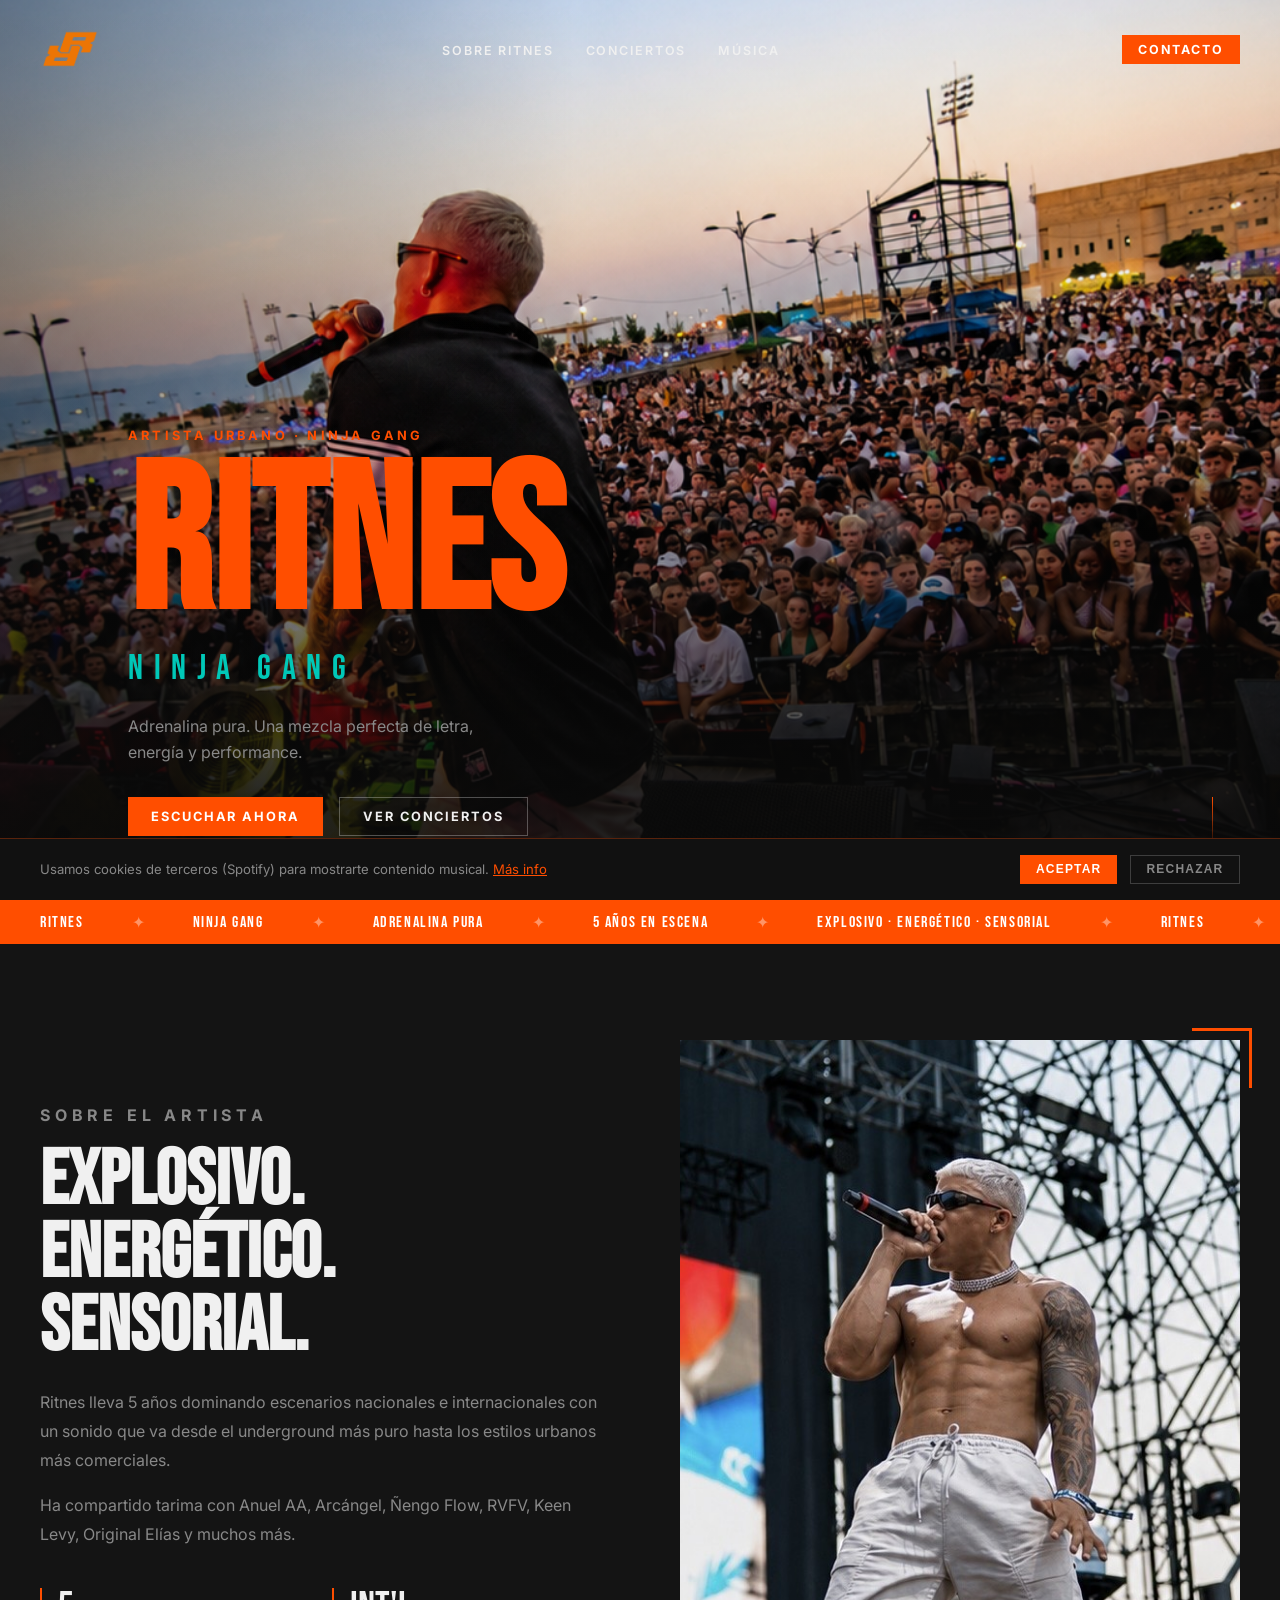
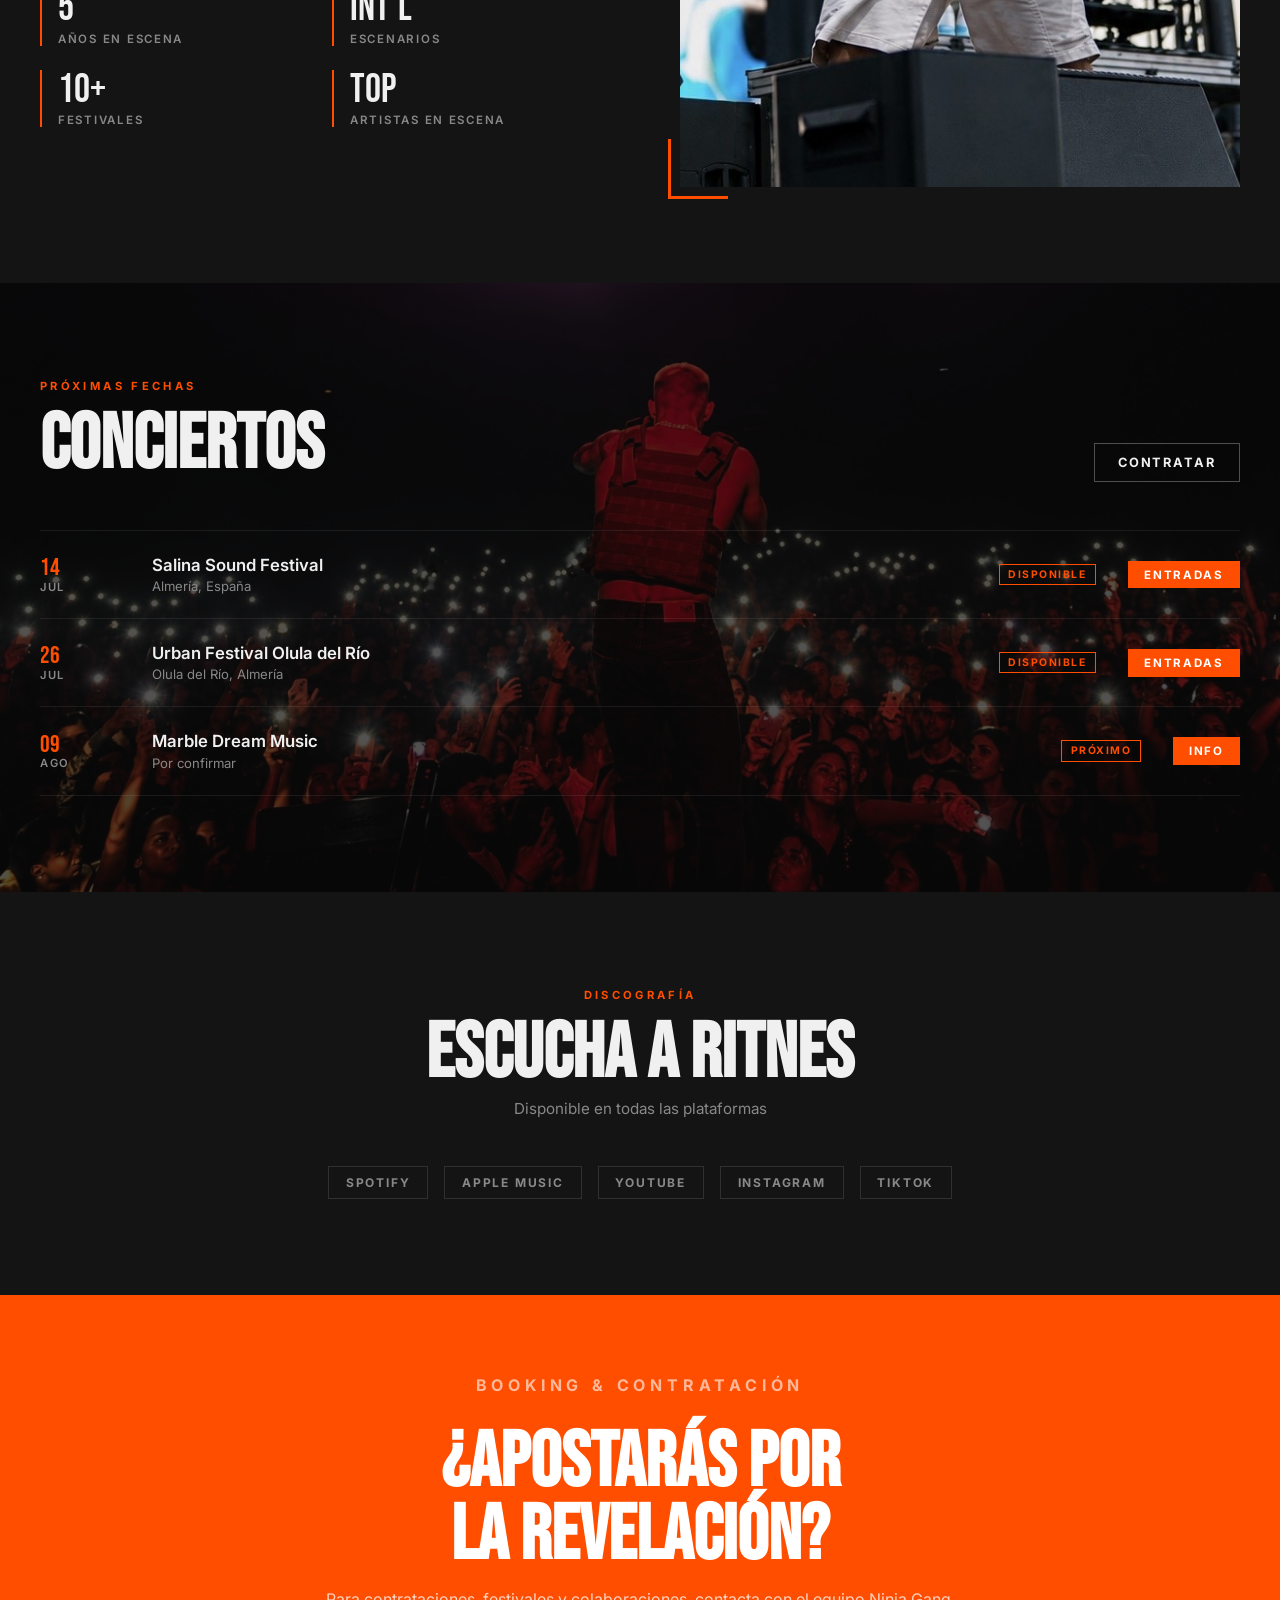
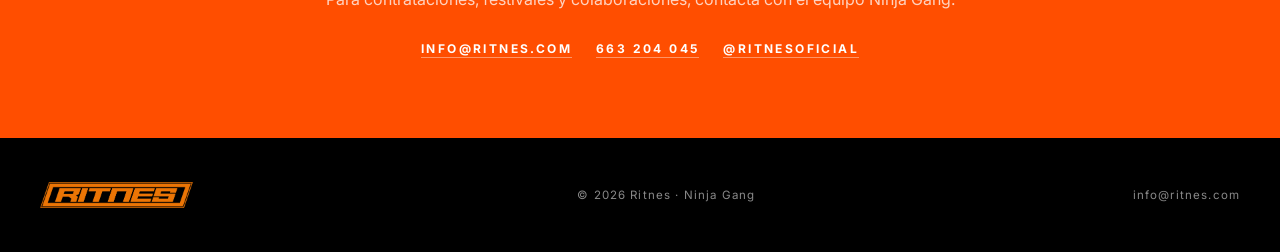
<file: index.html>
<!DOCTYPE html>
<html lang="es">
<head>
  <meta charset="UTF-8" />
  <meta name="viewport" content="width=device-width, initial-scale=1.0" />
  <title>RITNES — Ninja Gang</title>
  <meta name="description" content="Sitio oficial de Ritnes. Música, conciertos y contacto." />
  <link rel="preconnect" href="https://fonts.googleapis.com" />
  <link rel="preconnect" href="https://fonts.gstatic.com" crossorigin />
  <link href="https://fonts.googleapis.com/css2?family=Bebas+Neue&family=Inter:wght@400;600;700&display=swap" rel="stylesheet" />
  <link rel="stylesheet" href="css/style.css" />
</head>
<body>

  <!-- NAV -->
  <nav id="navbar">
    <div class="nav-logo"><img src="img/Ritnes_Simbolo_Naranja.png" alt="Ritnes" /></div>
    <ul class="nav-links">
      <li><a href="#about">Sobre Ritnes</a></li>
      <li><a href="#shows">Conciertos</a></li>
      <li><a href="#music">Música</a></li>
    </ul>
    <a href="#contact" class="nav-cta">Contacto</a>
  </nav>

  <!-- HERO -->
  <section id="hero">
    <div class="hero-bg"></div>
    <div class="hero-content">
      <p class="hero-tag">Artista Urbano · Ninja Gang</p>
      <h1 class="hero-name">
        <span class="hero-name-box">RITNES</span>
      </h1>      
      <p class="hero-sub">Ninja Gang</p>
      <p class="hero-desc">Adrenalina pura. Una mezcla perfecta de letra, energía y performance.</p>
      <div class="hero-actions">
        <a href="#music" class="btn-primary">Escuchar ahora</a>
        <a href="#shows" class="btn-ghost">Ver conciertos</a>
      </div>
    </div>
    <div class="hero-scroll">
      <div class="scroll-line"></div>
      <span>Scroll</span>
    </div>
  </section>

  <!-- TICKER -->
  <div class="ticker" aria-hidden="true">
    <div class="ticker-inner">
      <span class="ticker-item">RITNES</span><span class="ticker-sep">✦</span>
      <span class="ticker-item">NINJA GANG</span><span class="ticker-sep">✦</span>
      <span class="ticker-item">ADRENALINA PURA</span><span class="ticker-sep">✦</span>
      <span class="ticker-item">5 AÑOS EN ESCENA</span><span class="ticker-sep">✦</span>
      <span class="ticker-item">EXPLOSIVO · ENERGÉTICO · SENSORIAL</span><span class="ticker-sep">✦</span>
      <span class="ticker-item">RITNES</span><span class="ticker-sep">✦</span>
      <span class="ticker-item">NINJA GANG</span><span class="ticker-sep">✦</span>
      <span class="ticker-item">ADRENALINA PURA</span><span class="ticker-sep">✦</span>
      <span class="ticker-item">5 AÑOS EN ESCENA</span><span class="ticker-sep">✦</span>
      <span class="ticker-item">EXPLOSIVO · ENERGÉTICO · SENSORIAL</span><span class="ticker-sep">✦</span>
    </div>
  </div>

  <!-- ABOUT -->
  <section id="about">
    <div class="about-text">
      <p class="section-label">Sobre el artista</p>
      <h2 class="section-title">Explosivo.<br>Energético.<br>Sensorial.</h2>
      <p>Ritnes lleva 5 años dominando escenarios nacionales e internacionales con un sonido que va desde el underground más puro hasta los estilos urbanos más comerciales.</p>
      <p>Ha compartido tarima con Anuel AA, Arcángel, Ñengo Flow, RVFV, Keen Levy, Original Elías y muchos más.</p>
      <div class="about-stats">
        <div class="stat">
          <div class="stat-number">5</div>
          <div class="stat-label">Años en escena</div>
        </div>
        <div class="stat">
          <div class="stat-number">INT'L</div>
          <div class="stat-label">Escenarios</div>
        </div>
        <div class="stat">
          <div class="stat-number">10+</div>
          <div class="stat-label">Festivales</div>
        </div>
        <div class="stat">
          <div class="stat-number">TOP</div>
          <div class="stat-label">Artistas en escena</div>
        </div>
      </div>
    </div>
    <div class="about-visual">
      <div class="about-img-placeholder"></div>
    </div>
  </section>

  <!-- SHOWS -->
  <section id="shows">
    <div class="shows-header">
      <div>
        <p class="section-label">Próximas fechas</p>
        <h2 class="section-title">Conciertos</h2>
      </div>
      <a href="mailto:info@ritnes.com" class="btn-ghost">Contratar</a>
    </div>
    <div class="shows-list">
      <div class="show-item">
        <div class="show-date">14<span>JUL</span></div>
        <div>
          <div class="show-event">Salina Sound Festival</div>
          <div class="show-location">Almería, España</div>
        </div>
        <span class="show-tag">Disponible</span>
        <a href="mailto:info@ritnes.com" class="show-btn">Entradas</a>
      </div>
      <div class="show-item">
        <div class="show-date">26<span>JUL</span></div>
        <div>
          <div class="show-event">Urban Festival Olula del Río</div>
          <div class="show-location">Olula del Río, Almería</div>
        </div>
        <span class="show-tag">Disponible</span>
        <a href="mailto:info@ritnes.com" class="show-btn">Entradas</a>
      </div>
      <div class="show-item">
        <div class="show-date">09<span>AGO</span></div>
        <div>
          <div class="show-event">Marble Dream Music</div>
          <div class="show-location">Por confirmar</div>
        </div>
        <span class="show-tag">Próximo</span>
        <a href="mailto:info@ritnes.com" class="show-btn">Info</a>
      </div>
    </div>
  </section>

  <!-- MUSIC -->
  <section id="music">
    <p class="section-label">Discografía</p>
    <h2 class="section-title">Escucha a Ritnes</h2>
    <p class="section-desc">Disponible en todas las plataformas</p>
    <div class="spotify-embed">
      <iframe
        src="https://open.spotify.com/embed/artist/5Uwx8fYzF6vojqkL63SHZK?utm_source=generator&theme=0"
        width="100%" height="352" frameborder="0"
        allowfullscreen
        allow="autoplay; clipboard-write; encrypted-media; fullscreen; picture-in-picture"
        loading="lazy">
      </iframe>
    </div>
    <div class="platforms">
      <a href="https://open.spotify.com/intl-es/artist/5Uwx8fYzF6vojqkL63SHZK" target="_blank" class="platform-link">Spotify</a>
      <a href="https://music.apple.com/co/artist/ritnes/1373418076" target="_blank" class="platform-link">Apple Music</a>
      <a href="https://www.youtube.com/@ritnesoficial" target="_blank" class="platform-link">YouTube</a>
      <a href="https://www.instagram.com/ritnesoficial/" target="_blank" class="platform-link">Instagram</a>
      <a href="https://www.tiktok.com/@ritnesoficial?_r=1&_t=ZN-975iEY1SjKQ" target="_blank" class="platform-link">TikTok</a>
    </div>
  </section>

  <!-- CONTACT -->
  <section id="contact">
    <p class="section-label">Booking & Contratación</p>
    <h2 class="section-title">¿Apostarás por<br>la revelación?</h2>
    <p>Para contrataciones, festivales y colaboraciones, contacta con el equipo Ninja Gang.</p>
    <div class="contact-links">
      <a href="mailto:info@ritnes.com" class="contact-link">info@ritnes.com</a>
      <a href="tel:+34663204045" class="contact-link">663 204 045</a>
      <a href="https://www.instagram.com/ritnesoficial/" target="_blank" class="contact-link">@ritnesoficial</a>
    </div>
  </section>

  <!-- FOOTER -->
  <footer>
    <img src="img/Ritnes_Logo_Naranja.png" alt="Ritnes" class="footer-logo" />
    <span>© 2026 Ritnes · Ninja Gang</span>
    <span>info@ritnes.com</span>
  </footer>

  <script src="js/main.js"></script>
  <!-- COOKIE BANNER -->
<div id="cookie-banner">
  <p>Usamos cookies de terceros (Spotify) para mostrarte contenido musical. <a href="cookies.html" style="color:var(--orange);">Más info</a>
  <div class="cookie-actions">
    <button id="cookie-accept">Aceptar</button>
    <button id="cookie-reject">Rechazar</button>
  </div>
</div>
</body>
</html>
</file>
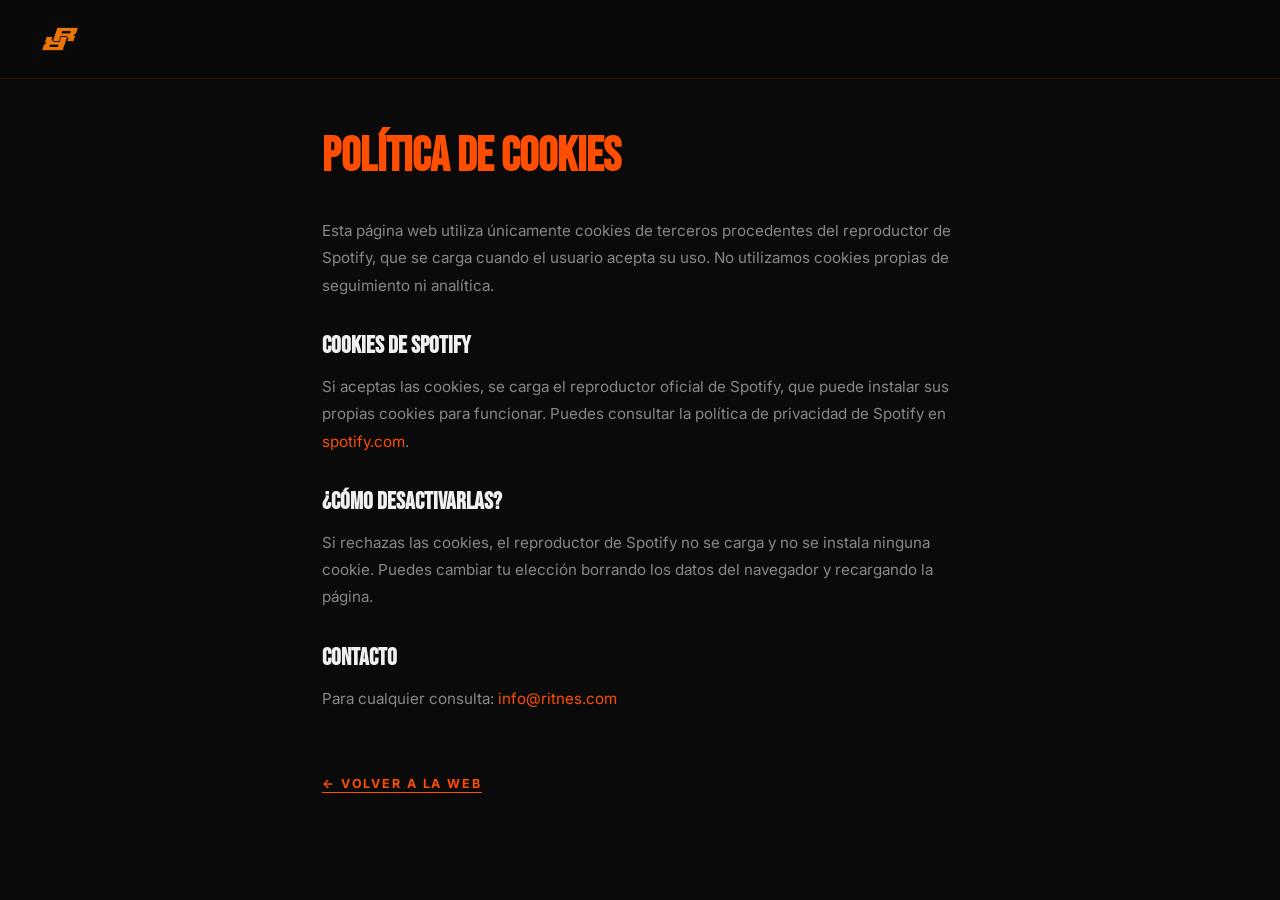
<file: cookies.html>
<!DOCTYPE html>
<html lang="es">
<head>
  <meta charset="UTF-8" />
  <meta name="viewport" content="width=device-width, initial-scale=1.0" />
  <title>Política de Cookies — RITNES</title>
  <link rel="preconnect" href="https://fonts.googleapis.com" />
  <link rel="preconnect" href="https://fonts.gstatic.com" crossorigin />
  <link href="https://fonts.googleapis.com/css2?family=Bebas+Neue&family=Inter:wght@400;600;700&display=swap" rel="stylesheet" />
  <link rel="stylesheet" href="css/style.css" />
  <style>
    .legal-page {
      max-width: 700px;
      margin: 0 auto;
      padding: 8rem 2rem 5rem;
    }
    .legal-page h1 {
      font-family: var(--font-display);
      font-size: 3rem;
      color: var(--orange);
      margin-bottom: 2rem;
    }
    .legal-page h2 {
      font-family: var(--font-display);
      font-size: 1.5rem;
      color: var(--light);
      margin: 2rem 0 0.8rem;
    }
    .legal-page p {
      color: var(--muted);
      line-height: 1.8;
      margin-bottom: 1rem;
      font-size: 0.95rem;
    }
    .legal-page a {
      color: var(--orange);
    }
    .back-link {
      display: inline-block;
      margin-top: 3rem;
      font-size: 0.78rem;
      font-weight: 700;
      letter-spacing: 0.15em;
      text-transform: uppercase;
      color: var(--orange);
      border-bottom: 1px solid var(--orange);
      padding-bottom: 0.1em;
    }
  </style>
</head>
<body>

  <nav id="navbar" class="scrolled">
    <a href="index.html"><img src="img/Ritnes_Simbolo_Naranja.png" alt="Ritnes" style="height:40px;width:auto;" /></a>
  </nav>

  <div class="legal-page">
    <h1>Política de Cookies</h1>

    <p>Esta página web utiliza únicamente cookies de terceros procedentes del reproductor de Spotify, que se carga cuando el usuario acepta su uso. No utilizamos cookies propias de seguimiento ni analítica.</p>
    
    <h2>Cookies de Spotify</h2>
    <p>Si aceptas las cookies, se carga el reproductor oficial de Spotify, que puede instalar sus propias cookies para funcionar. Puedes consultar la política de privacidad de Spotify en <a href="https://www.spotify.com/es/legal/privacy-policy/" target="_blank">spotify.com</a>.</p>

    <h2>¿Cómo desactivarlas?</h2>
    <p>Si rechazas las cookies, el reproductor de Spotify no se carga y no se instala ninguna cookie. Puedes cambiar tu elección borrando los datos del navegador y recargando la página.</p>

    <h2>Contacto</h2>
    <p>Para cualquier consulta: <a href="mailto:info@ritnes.com">info@ritnes.com</a></p>

    <a href="index.html" class="back-link">← Volver a la web</a>
  </div>

</body>
</html>
</file>
<file: css/style.css>
/* ── TOKENS ─────────────────────────────────────────── */
:root {
  --orange:  #FF4E00;
  --orange1: #eb7746;
  --teal:    #00C8B8;
  --black:   #0A0A0A;
  --dark:    #141414;
  --mid:     #1E1E1E;
  --light:   #F0F0F0;
  --muted:   #888;
  --font-display: 'Bebas Neue', sans-serif;
  --font-body:    'Inter', sans-serif;
}

/* ── RESET ──────────────────────────────────────────── */
*, *::before, *::after { box-sizing: border-box; margin: 0; padding: 0; }
html { scroll-behavior: smooth; }
body {
  background: var(--black);
  color: var(--light);
  font-family: var(--font-body);
  overflow-x: hidden;
}
img { display: block; max-width: 100%; }
a { text-decoration: none; color: inherit; }

/* ── NAV ────────────────────────────────────────────── */
nav {
  position: fixed;
  top: 0; left: 0; right: 0;
  z-index: 100;
  display: flex;
  align-items: center;
  justify-content: space-between;
  padding: 1.2rem 2.5rem;
  transition: background 0.3s;
}
nav.scrolled {
  background: rgba(10,10,10,0.92);
  backdrop-filter: blur(12px);
  border-bottom: 1px solid rgba(255,78,0,0.15);
}

.nav-logo img {
  height: 60px;
  width: auto;
  display: block;
}

.nav-links {
  display: flex;
  gap: 2rem;
  list-style: none;
}
.nav-links a {
  font-size: 0.78rem;
  font-weight: 600;
  letter-spacing: 0.15em;
  text-transform: uppercase;
  color: var(--light);
  transition: color 0.2s;
}
.nav-links a:hover { color: var(--orange); }
.nav-cta {
  font-size: 0.78rem;
  font-weight: 700;
  letter-spacing: 0.15em;
  text-transform: uppercase;
  background: var(--orange);
  color: #fff;
  padding: 0.55em 1.3em;
  transition: opacity 0.2s;
}
.nav-cta:hover { opacity: 0.85; }

/* ── HERO ───────────────────────────────────────────── */
#hero {
  position: relative;
  height: 100vh;
  min-height: 600px;
  display: flex;
  flex-direction: column;
  justify-content: flex-end;
  padding: 0 2.5rem 4rem 5rem;
  overflow: hidden;
}
.hero-bg {
  position: absolute;
  inset: 0;
  background-color: #0d2b2b;
  background-image: url('../img/image00011.png');
  background-size: cover;
  background-position: center 50%;
}
.hero-bg::before {
  content: '';
  position: absolute;
  inset: 0;
  background:
    linear-gradient(to top, rgba(10,10,10,0.88) 10%, rgba(10,10,10,0.1) 50%, transparent 100%),
    linear-gradient(to right, rgba(10,10,10,0.4) 0%, transparent 45%);
}
.hero-content {
  position: relative;
  z-index: 2;
  max-width: 800px;
  padding-top: 6rem;
  padding-left: 3rem;
}

.hero-tag {
  font-size: 0.8rem;
  font-weight: 700;
  letter-spacing: 0.25em;
  text-transform: uppercase;
  color: var(--orange);
  margin-bottom: 0.8rem;
}
.hero-name {
  font-family: var(--font-display);
  font-size: clamp(5rem, 16vw, 13rem);
  line-height: 0.9;
  color: var(--light);
  animation: heroIn 0.8s cubic-bezier(0.16, 1, 0.3, 1) both;
}
.hero-name-box {
  display: inline-block;
  position: relative;
  color: var(--orange);
}

.hero-sub {
  font-family: var(--font-display);
  font-size: clamp(1.2rem, 3vw, 2.2rem);
  letter-spacing: 0.3em;
  color: var(--teal);
  margin-top: 0.2em;
  animation: heroIn 0.8s 0.15s cubic-bezier(0.16, 1, 0.3, 1) both;
}

.hero-logo {
  width: clamp(300px, 55vw, 700px);
  height: auto;
  display: block;
  margin-bottom: 0.5rem;
  margin-left: 0;
}

.hero-desc {
  margin-top: 1.5rem;
  font-size: 1rem;
  color: var(--muted);
  max-width: 400px;
  line-height: 1.6;
  animation: heroIn 0.8s 0.3s cubic-bezier(0.16, 1, 0.3, 1) both;
}
.hero-actions {
  display: flex;
  gap: 1rem;
  margin-top: 2rem;
  animation: heroIn 0.8s 0.45s cubic-bezier(0.16, 1, 0.3, 1) both;
}
.hero-scroll {
  position: absolute;
  bottom: 2rem;
  right: 2.5rem;
  z-index: 2;
  display: flex;
  flex-direction: column;
  align-items: center;
  gap: 0.5rem;
  font-size: 0.65rem;
  font-weight: 700;
  letter-spacing: 0.2em;
  text-transform: uppercase;
  color: var(--muted);
}
.scroll-line {
  width: 1px;
  height: 50px;
  background: linear-gradient(to bottom, var(--orange), transparent);
  animation: scrollPulse 2s ease-in-out infinite;
}

/* ── BUTTONS ────────────────────────────────────────── */
.btn-primary {
  display: inline-flex;
  align-items: center;
  gap: 0.5rem;
  background: var(--orange);
  color: #fff;
  font-size: 0.8rem;
  font-weight: 700;
  letter-spacing: 0.15em;
  text-transform: uppercase;
  padding: 0.85em 1.8em;
  transition: opacity 0.2s;
}
.btn-primary:hover { opacity: 0.85; }
.btn-ghost {
  display: inline-flex;
  align-items: center;
  gap: 0.5rem;
  border: 1px solid rgba(240,240,240,0.3);
  color: var(--light);
  font-size: 0.8rem;
  font-weight: 700;
  letter-spacing: 0.15em;
  text-transform: uppercase;
  padding: 0.85em 1.8em;
  transition: border-color 0.2s, color 0.2s;
}
.btn-ghost:hover { border-color: var(--orange); color: var(--orange); }

/* ── TICKER ─────────────────────────────────────────── */
.ticker {
  background: var(--orange);
  overflow: hidden;
  white-space: nowrap;
  padding: 0.7rem 0;
}
.ticker-inner {
  display: inline-flex;
  animation: ticker 18s linear infinite;
}
.ticker-item {
  font-family: var(--font-display);
  font-size: 1rem;
  letter-spacing: 0.1em;
  color: #fff;
  padding: 0 2.5rem;
}
.ticker-sep {
  font-family: var(--font-display);
  font-size: 1rem;
  color: rgba(255,255,255,0.4);
  padding: 0 0.5rem;
}

/* ── SECTIONS BASE ──────────────────────────────────── */
section { padding: 6rem 2.5rem; }
.section-label {
  font-size: 0.7rem;
  font-weight: 700;
  letter-spacing: 0.3em;
  text-transform: uppercase;
  color: var(--orange);
  margin-bottom: 1rem;
}
.section-title {
  font-family: var(--font-display);
  font-size: clamp(2.5rem, 6vw, 5rem);
  line-height: 0.95;
  color: var(--light);
}

/* ── ABOUT ──────────────────────────────────────────── */
#about {
  background: var(--dark);
  display: grid;
  grid-template-columns: 1fr 1fr;
  gap: 5rem;
  align-items: center;
}
.about-text .section-title { margin-bottom: 1.5rem; }
.about-text p {
  color: var(--muted);
  line-height: 1.8;
  font-size: 1rem;
  margin-bottom: 1rem;
}
.about-stats {
  display: grid;
  grid-template-columns: 1fr 1fr;
  gap: 1.5rem;
  margin-top: 2.5rem;
}
.stat {
  border-left: 2px solid var(--orange);
  padding-left: 1rem;
}
.stat-number {
  font-family: var(--font-display);
  font-size: 2.5rem;
  color: var(--light);
  line-height: 1;
}
.stat-label {
  font-size: 0.72rem;
  font-weight: 600;
  letter-spacing: 0.15em;
  text-transform: uppercase;
  color: var(--muted);
  margin-top: 0.2rem;
}
.about-visual { position: relative; }
.about-img-placeholder {
  width: 100%;
  aspect-ratio: 3/4;
  background: var(--mid);
  background-image: url('../img/foto1.jpg');
  background-size: cover;
  background-position: center;
  display: flex;
  align-items: center;
  justify-content: center;
  font-family: var(--font-display);
  font-size: 1rem;
  letter-spacing: 0.2em;
  color: var(--muted);
}
.about-visual::before {
  content: '';
  position: absolute;
  top: -12px; right: -12px;
  width: 60px; height: 60px;
  border-top: 3px solid var(--orange);
  border-right: 3px solid var(--orange);
}
.about-visual::after {
  content: '';
  position: absolute;
  bottom: -12px; left: -12px;
  width: 60px; height: 60px;
  border-bottom: 3px solid var(--orange);
  border-left: 3px solid var(--orange);
}

/* ── SHOWS ──────────────────────────────────────────── */
#shows {
  background-color: var(--black);
  background-image: url('../img/foto2.jpg');
  background-size: cover;
  background-position: center;
  background-attachment: fixed;
  position: relative;
}

#shows::before {
  content: '';
  position: absolute;
  inset: 0;
  background: rgba(10,10,10,0.7);
}
#shows .shows-header,
#shows .shows-list {
  position: relative;
  z-index: 1;
}

.shows-header {
  display: flex;
  align-items: flex-end;
  justify-content: space-between;
  margin-bottom: 3rem;
}
.shows-list {
  display: flex;
  flex-direction: column;
}
.show-item {
  display: grid;
  grid-template-columns: 80px 1fr auto auto;
  align-items: center;
  gap: 2rem;
  padding: 1.5rem 0;
  border-bottom: 1px solid rgba(240,240,240,0.08);
  transition: background 0.2s, padding-left 0.2s;
}
.show-item:first-child { border-top: 1px solid rgba(240,240,240,0.08); }
.show-item:hover { background: rgba(255,78,0,0.04); padding-left: 1rem; }
.show-date {
  font-family: var(--font-display);
  font-size: 1.5rem;
  color: var(--orange);
  line-height: 1;
}
.show-date span {
  display: block;
  font-size: 0.7rem;
  font-family: var(--font-body);
  font-weight: 600;
  letter-spacing: 0.15em;
  text-transform: uppercase;
  color: var(--muted);
  margin-top: 0.1rem;
}
.show-event { font-weight: 600; font-size: 1.05rem; }
.show-location {
  font-size: 0.82rem;
  color: var(--muted);
  margin-top: 0.2rem;
}
.show-tag {
  font-size: 0.65rem;
  font-weight: 700;
  letter-spacing: 0.15em;
  text-transform: uppercase;
  padding: 0.3em 0.8em;
  border: 1px solid var(--orange);
  color: var(--orange);
}
.show-btn {
  font-size: 0.72rem;
  font-weight: 700;
  letter-spacing: 0.15em;
  text-transform: uppercase;
  background: var(--orange);
  color: #fff;
  padding: 0.6em 1.4em;
  transition: opacity 0.2s;
  white-space: nowrap;
}
.show-btn:hover { opacity: 0.85; }

/* ── MUSIC ──────────────────────────────────────────── */
#music {
  background: var(--dark);
  text-align: center;
}
#music .section-title { margin-bottom: 0.5rem; }
.section-desc {
  color: var(--muted);
  margin-bottom: 3rem;
  font-size: 0.95rem;
}
.spotify-embed {
  max-width: 700px;
  margin: 0 auto 2rem;
}
.platforms {
  display: flex;
  justify-content: center;
  flex-wrap: wrap;
  gap: 1rem;
  margin-top: 2rem;
}
.platform-link {
  font-size: 0.75rem;
  font-weight: 700;
  letter-spacing: 0.15em;
  text-transform: uppercase;
  color: var(--muted);
  border: 1px solid rgba(240,240,240,0.12);
  padding: 0.7em 1.4em;
  transition: border-color 0.2s, color 0.2s;
}
.platform-link:hover { border-color: var(--orange); color: var(--orange); }

/* ── CONTACT ────────────────────────────────────────── */
#contact {
  background: var(--orange);
  padding: 5rem 2.5rem;
  text-align: center;
}
#contact .section-label { color: rgba(255,255,255,0.6); }
#contact .section-title { color: #fff; margin-bottom: 1rem; }
#contact p { color: rgba(255,255,255,0.75); font-size: 1rem; margin-bottom: 2rem; }
.contact-links {
  display: flex;
  justify-content: center;
  gap: 1.5rem;
  flex-wrap: wrap;
}
.contact-link {
  font-size: 0.75rem;
  font-weight: 700;
  letter-spacing: 0.2em;
  text-transform: uppercase;
  color: #fff;
  border-bottom: 1px solid rgba(255,255,255,0.4);
  padding-bottom: 0.1em;
  transition: border-color 0.2s;
}
.contact-link:hover { border-color: #fff; }

/* ── FOOTER ─────────────────────────────────────────── */
footer {
  background: #000;
  padding: 2rem 2.5rem;
  display: flex;
  align-items: center;
  justify-content: space-between;
  font-size: 0.72rem;
  color: var(--muted);
  letter-spacing: 0.1em;
}
.footer-logo {
  height: 50px;
  width: auto;
}

/* ── ANIMATIONS ─────────────────────────────────────── */
@keyframes heroIn {
  from { opacity: 0; transform: translateY(30px); }
  to   { opacity: 1; transform: translateY(0); }
}
@keyframes scrollPulse {
  0%, 100% { opacity: 0.4; }
  50%       { opacity: 1; }
}
@keyframes ticker {
  from { transform: translateX(0); }
  to   { transform: translateX(-50%); }
}

/* ── RESPONSIVE ─────────────────────────────────────── */
@media (max-width: 768px) {
  nav { padding: 1rem 1.2rem; }
  .nav-links, .nav-cta { display: none; }
  section { padding: 4rem 1.2rem; }
  #hero { padding: 0 1.2rem 3rem; }
  #about {
    grid-template-columns: 1fr;
    gap: 3rem;
  }
  .about-visual { order: -1; }
  .shows-header { flex-direction: column; align-items: flex-start; gap: 1rem; }
  .show-item { grid-template-columns: 60px 1fr; gap: 1rem; }
  .show-tag, .show-btn { display: none; }
  footer { flex-direction: column; gap: 0.5rem; text-align: center; }
}

@media (prefers-reduced-motion: reduce) {
  .hero-name, .hero-sub, .hero-desc, .hero-actions,
  .ticker-inner, .scroll-line { animation: none; }
}

/* ── SCROLL REVEAL ──────────────────────────────────── */
.hidden {
  opacity: 0;
  transform: translateY(40px);
  transition: opacity 0.7s ease, transform 0.7s ease;
}
.visible {
  opacity: 1;
  transform: translateY(0);
}

/* ── COOKIE BANNER ──────────────────────────────────── */
#cookie-banner {
  position: fixed;
  bottom: 0; left: 0; right: 0;
  z-index: 99999;
  background: #111;
  border-top: 1px solid rgba(255,78,0,0.3);
  padding: 1rem 2.5rem;
  display: flex;
  align-items: center;
  justify-content: space-between;
  gap: 1.5rem;
  font-size: 0.82rem;
  color: var(--muted);
}
#cookie-banner a {
  color: var(--orange);
  text-decoration: underline;
}
.cookie-actions {
  display: flex;
  gap: 0.8rem;
  flex-shrink: 0;
}
#cookie-accept {
  background: var(--orange);
  color: #fff;
  border: none;
  padding: 0.55em 1.3em;
  font-size: 0.75rem;
  font-weight: 700;
  letter-spacing: 0.1em;
  text-transform: uppercase;
  cursor: pointer;
}
#cookie-reject {
  background: transparent;
  color: var(--muted);
  border: 1px solid rgba(240,240,240,0.2);
  padding: 0.55em 1.3em;
  font-size: 0.75rem;
  font-weight: 700;
  letter-spacing: 0.1em;
  text-transform: uppercase;
  cursor: pointer;
  transition: border-color 0.2s, color 0.2s;
}
#cookie-reject:hover { border-color: var(--muted); color: var(--light); }
</file>
